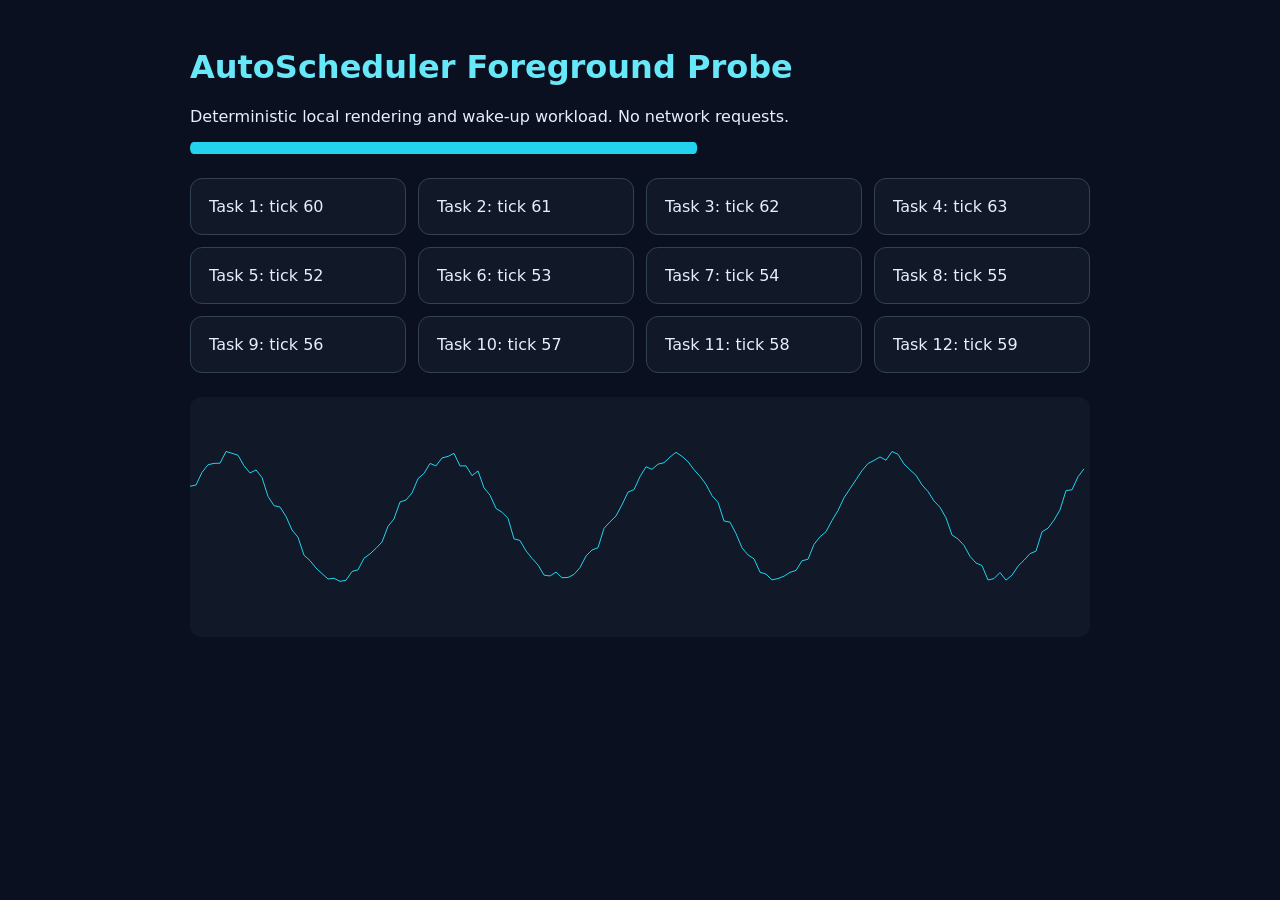
<file: workloads/real/firefox_probe/index.html>
<!doctype html>
<html lang="en">
<meta charset="utf-8">
<meta name="viewport" content="width=device-width, initial-scale=1">
<title>AutoScheduler Foreground Probe</title>
<style>
  :root { color-scheme: dark; font-family: system-ui, sans-serif; }
  body { margin: 0; background: #0b1020; color: #e7eefc; }
  main { max-width: 900px; margin: 48px auto; padding: 0 24px; }
  h1 { color: #67e8f9; }
  #pulse { height: 12px; border-radius: 8px; background: #22d3ee; transform-origin: left; }
  #grid { display: grid; grid-template-columns: repeat(4, 1fr); gap: 12px; margin-top: 24px; }
  .card { padding: 18px; border: 1px solid #334155; border-radius: 12px; background: #111827; }
  canvas { width: 100%; height: 240px; margin-top: 24px; border-radius: 12px; background: #111827; }
</style>
<main>
  <h1>AutoScheduler Foreground Probe</h1>
  <p>Deterministic local rendering and wake-up workload. No network requests.</p>
  <div id="pulse"></div>
  <section id="grid"></section>
  <canvas id="chart" width="900" height="240"></canvas>
</main>
<script>
  let state = 0x5eed1234;
  const random = () => {
    state ^= state << 13; state ^= state >>> 17; state ^= state << 5;
    return (state >>> 0) / 4294967296;
  };
  const grid = document.querySelector('#grid');
  for (let index = 0; index < 12; index++) {
    const card = document.createElement('div');
    card.className = 'card';
    card.textContent = `Task ${index + 1}: ready`;
    grid.append(card);
  }
  const context = document.querySelector('#chart').getContext('2d');
  let frame = 0;
  function render() {
    frame++;
    document.querySelector('#pulse').style.transform = `scaleX(${0.2 + random() * 0.8})`;
    const cards = document.querySelectorAll('.card');
    cards[frame % cards.length].textContent = `Task ${(frame % cards.length) + 1}: tick ${frame}`;
    context.fillStyle = '#111827'; context.fillRect(0, 0, 900, 240);
    context.strokeStyle = '#22d3ee'; context.beginPath();
    for (let x = 0; x < 900; x += 6) {
      const y = 120 + Math.sin((x + frame * 2) / 35) * 60 + (random() - 0.5) * 12;
      x ? context.lineTo(x, y) : context.moveTo(x, y);
    }
    context.stroke();
    requestAnimationFrame(render);
  }
  requestAnimationFrame(render);
</script>
</html>
</file>
